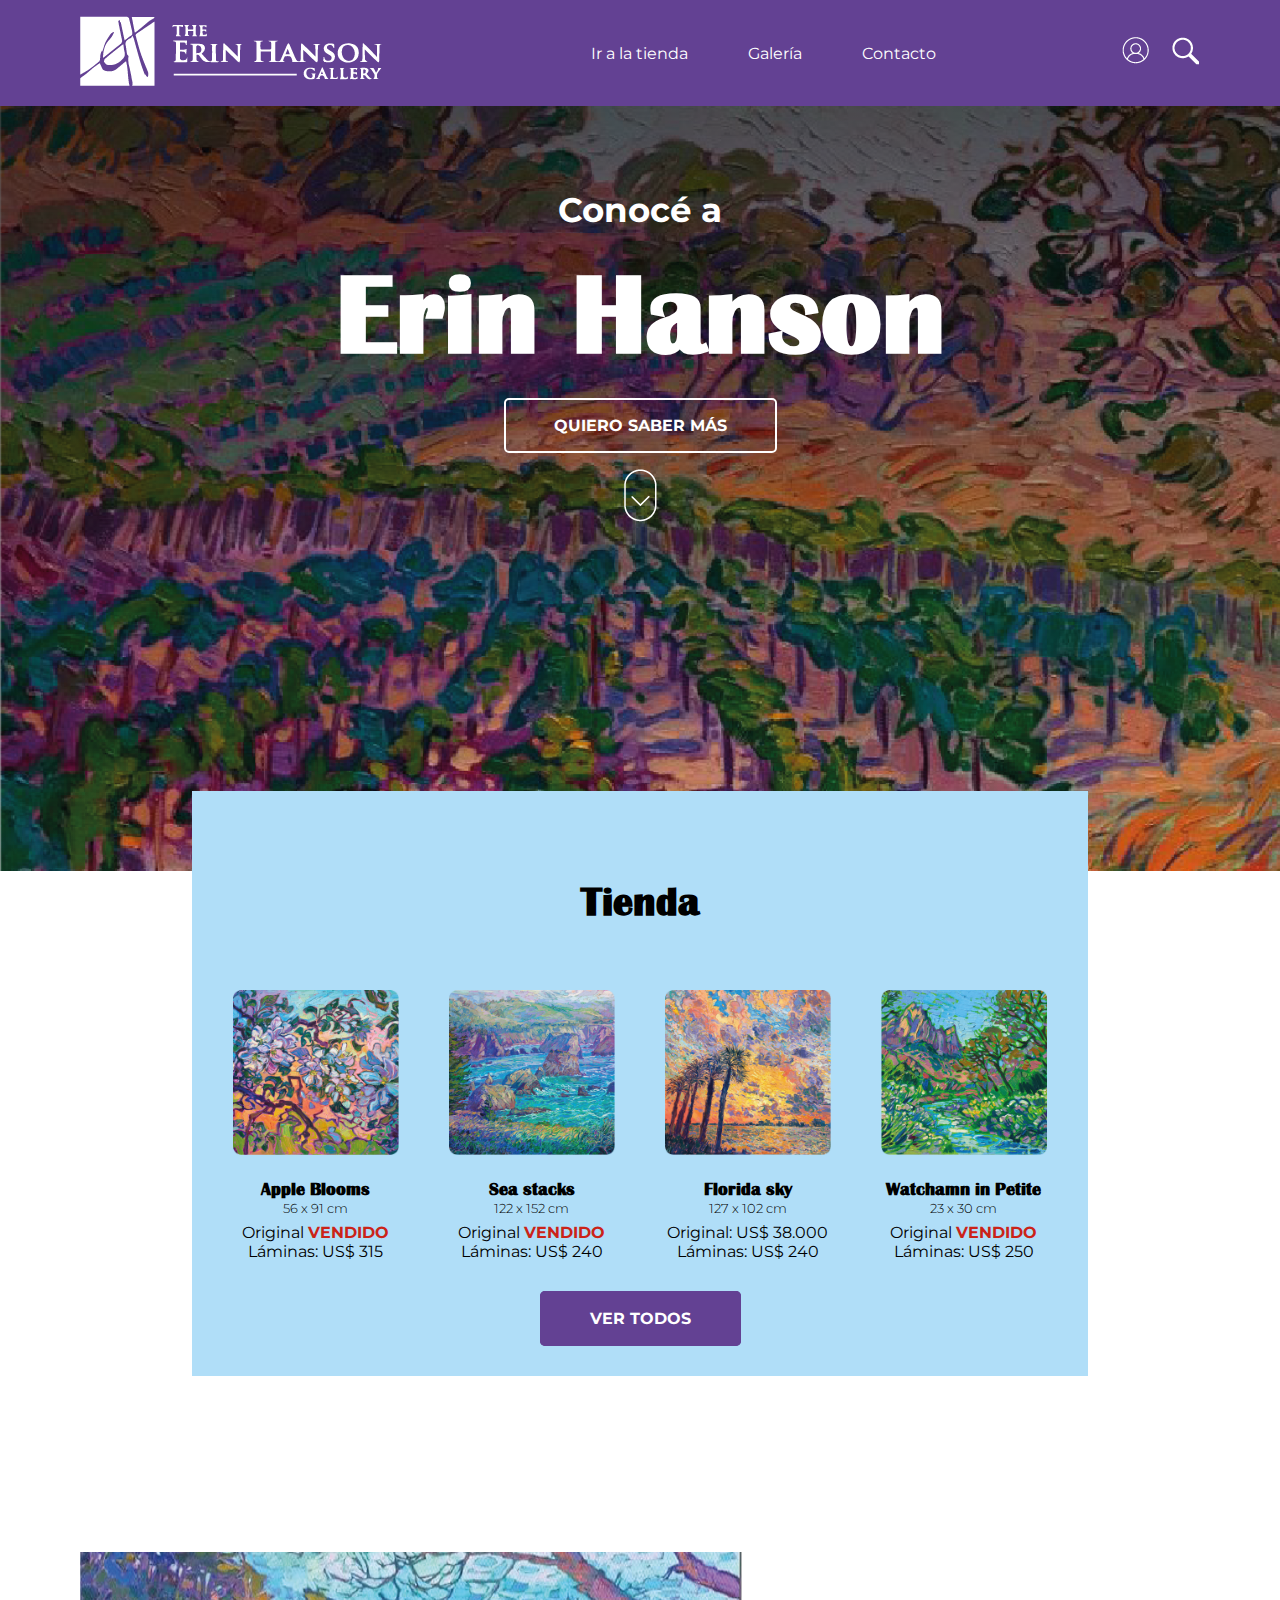
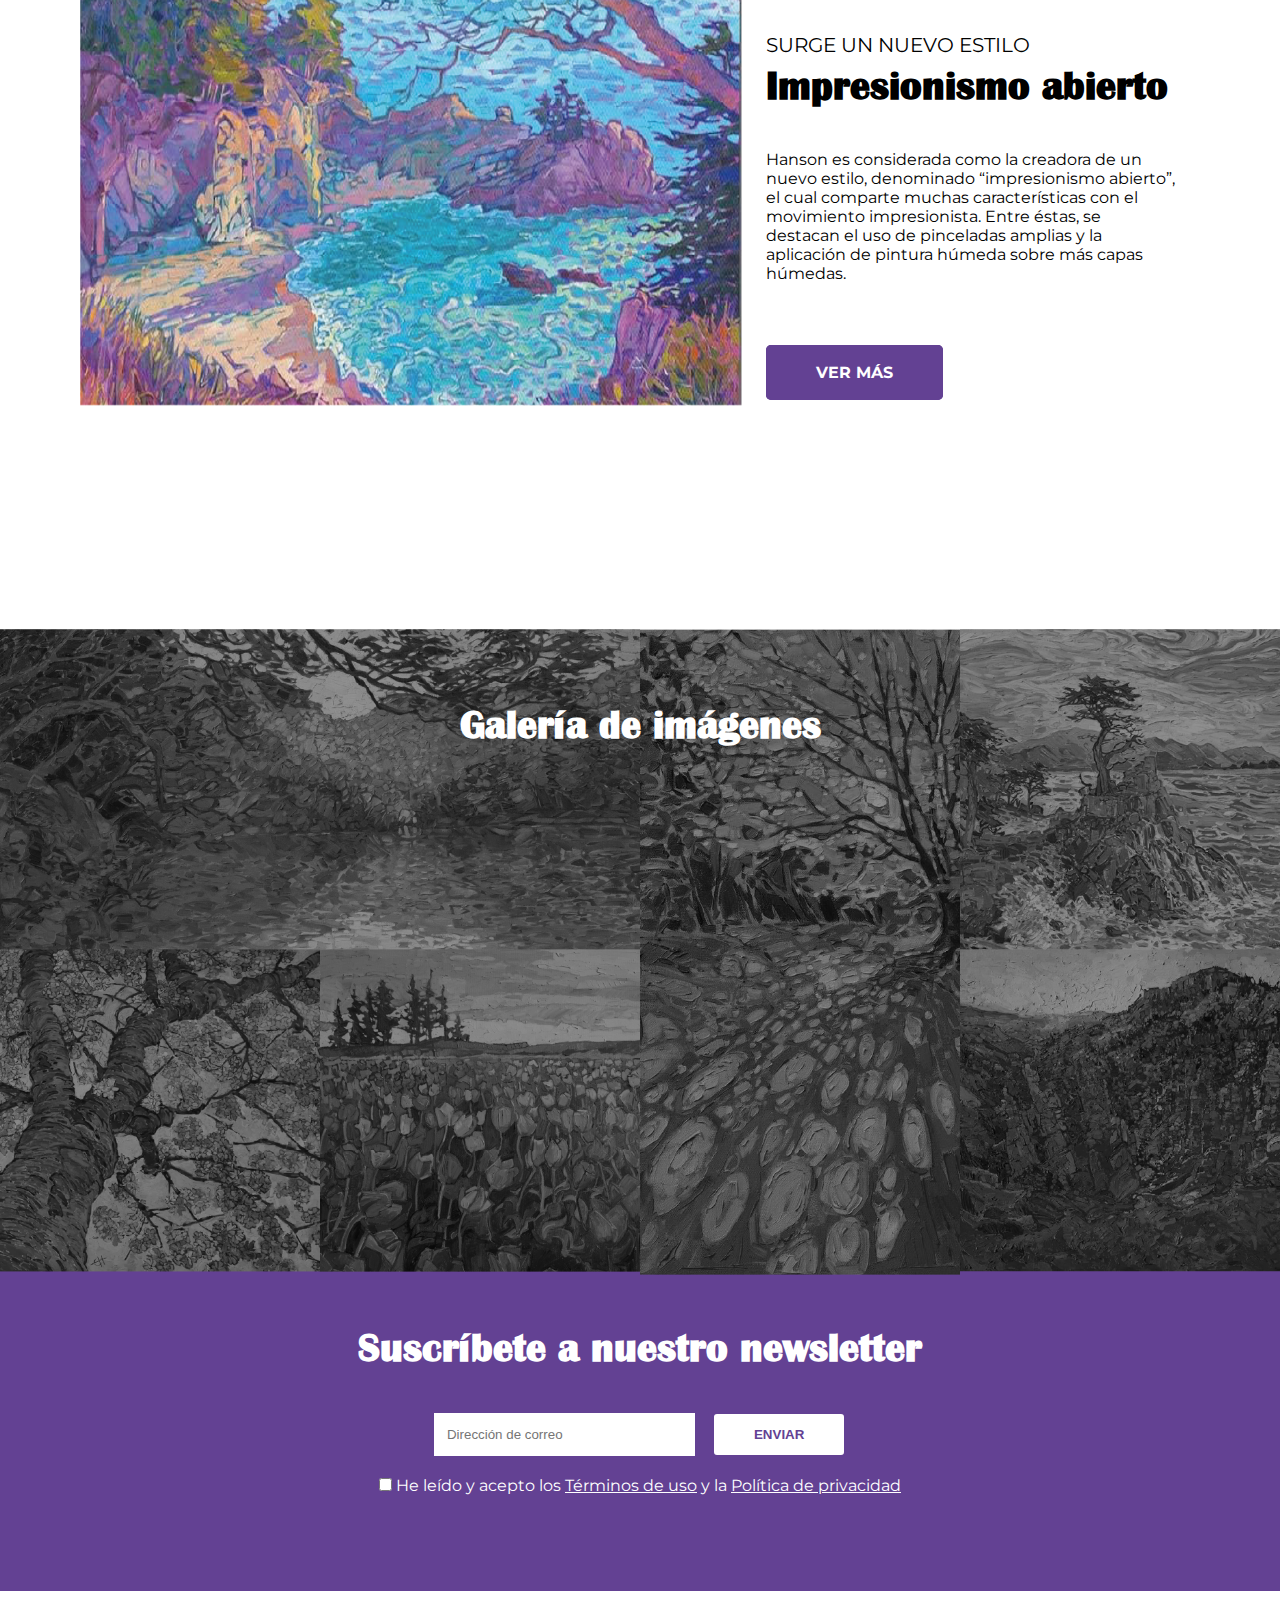
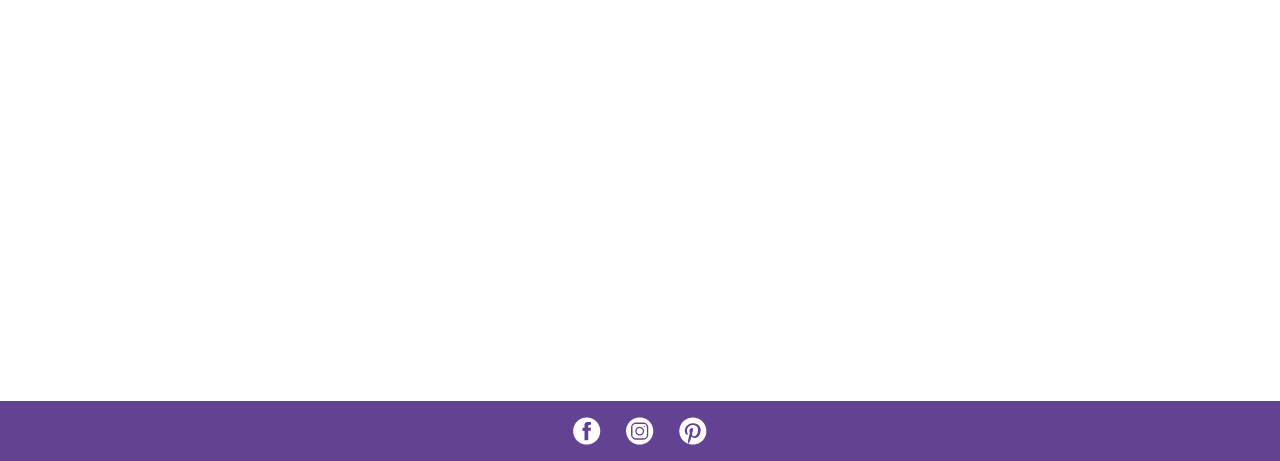
<file: Obligatorio_1/index.html>
<!DOCTYPE html>
<html lang="es">
<head>
    <meta charset="UTF-8">
    <meta name="viewport" content="width=device-width, initial-scale=1.0">
    <title>Galería de Erin Hanson - Inicio | Obligatorio 1 - Emilia Bolsi Amaral</title>
    <meta name="description" content="Aplicamos los conocimientos obtenidos en la materia Diseño Digitl 5 durante la primer mitad del semestre">

    <!-- ENLACE A CSS -->
    <link rel="stylesheet" href="estilos.css">

    <!-- ENLACE AL ÍCONO -->
    <link rel="shortcut icon" href="favicon.ico" type="image/x-icon">
</head>
<body>

    <main>
        <header>
            <div class="dimensiones">
                <a href="index.html"><img src="img/Logo_Erin_Hanson.png" alt="Logo personal de Erin Hanson"></a>

                <nav>
                    <a href="Tienda.html">Ir a la tienda</a>
                    <a href="#TERCERA">Galería</a>
                    <a href="#">Contacto</a>
                </nav>

                <div>
                    <a href="#"><img src="img/Perfil.png" alt="Ícono de inicio de sesión"></a>
                    <a href="#"><img src="img/Lupa.png" alt="Ícono de búsqueda"></a>
                </div>
            </div>
        </header>

        <section id="PRIMERA">
            <div class="dimensiones">
                <h1> <span>Conocé a</span> <br> Erin Hanson</h1>
                <a href="AcercaDe.html">QUIERO SABER MÁS</a>

                <a href="#ancla"><img src="img/Scroll.png" alt="Flecha simple"></a>
            </div>
        </section>

        <section id="SEGUNDA">
            <h2>Tienda</h2>

            <div>
                <article>
                    <img src="img/1.png" alt="Pintura de flores de manzanos">
                    <h3>Apple Blooms</h3>
                    <p>56 x 91 cm</p>
                    <p>Original <span>VENDIDO</span></p>
                    <p>Láminas: US$ 315</p>
                </article>

                <article>
                    <img src="img/2.png" alt="Pintura paisajista donde se muestra una playa frente a acantilados y montañas verdes">
                    <h3>Sea stacks</h3>
                    <p>122 x 152 cm</p>
                    <p>Original <span>VENDIDO</span></p>
                    <p>Láminas: US$ 240</p>
                </article>

                <article>
                    <img src="img/3.png" alt="Pintura paisajista en la que se observa el cielo anaranjado al atardecer y un par de palmeras frente a la playa">
                    <h3>Florida sky</h3>
                    <p>127 x 102 cm</p>
                    <p>Original: US$ 38.000</p>
                    <p>Láminas: US$ 240</p>
                </article>

                <article>
                    <img src="img/4.png" alt="Paisaje construido principalmente por colores verdes, en el que se aprecia un arroyo que fluye por un verde valle">
                    <h3>Watchamn in Petite</h3>
                    <p>23 x 30 cm</p>
                    <p>Original <span>VENDIDO</span></p>
                    <p>Láminas: US$ 250</p>
                </article>                
            </div>

            <a href="Tienda.html" class="botones">VER TODOS</a>
        </section>

        <section class="dimensiones" id="ancla">
                <article>
                    <img src="img/article.png" alt="Pintura perteneciente al estilo impresionimso abierto de un paisaje de una playa frente a las montañas">

                    <div>
                        <h2><span>SURGE UN NUEVO ESTILO</span> <br> Impresionismo abierto</h2>
                        <p>Hanson es considerada como la creadora de un nuevo estilo, denominado “impresionismo abierto”, el cual comparte muchas características con el movimiento impresionista. Entre éstas, se destacan el uso de pinceladas amplias y la aplicación de pintura húmeda sobre más capas húmedas.</p>
                        <a href="#" class="botones">VER MÁS</a>
                    </div>
                </article>
        </section>

        <section id="TERCERA">
            <h2>Galería de imágenes</h2>

            <div id="grid">
                <figure>
                    <p>Kyoto Reflections</p>
                    <img src="img/grid_1.png" alt="Paisaje de un lago frente a montañas cubiertas de vegetación">
                </figure>

                <figure>
                    <p>Autumn Lights</p>
                    <img src="img/grid_2.png" alt="Pintura de un camino en un bosque al atardecer">
                </figure>

                <figure>
                    <p>Cypress Water</p>
                    <img src="img/grid_3.png" alt="Pintura de un árbol sobre un risco frente al mar">
                </figure>

                <figure>
                    <p>Cherry in Bloom</p>
                    <img src="img/gird_4.png" alt="Pintura de cerezo con muchas flores visto desde abajo">
                </figure>

                <figure>
                    <p>Woodburn tulips</p>
                    <img src="img/grid_5.png" alt="Campo de tulipanes rojas al atardecer">
                </figure>

                <figure>
                    <p>Dwan at Bryce</p>
                    <img src="img/grid_6.png" alt="Paisaje rocoso donde predomina el color rojo">
                </figure>
            </div>

        </section>

        <section id="newsletter">
            <div class="dimensiones">
                <h2>Suscríbete a nuestro newsletter</h2>

                <form action="NombreDelArchivo.php" autocomplete="off" method="post">
                    <input type="email" name="mail" placeholder="Dirección de correo" required>

                    <input type="submit" value="ENVIAR"> <br>

                    <input type="checkbox" id="Términos" required>
                    <label for="Términos">He leído y acepto los <u>Términos de uso</u> y la <u>Política de privacidad</u></label>
                </form>
            </div>
        </section>

        <iframe src="https://www.google.com/maps/embed?pb=!1m18!1m12!1m3!1d2810.3466624862212!2d-123.16539892425418!3d45.220554749662824!2m3!1f0!2f0!3f0!3m2!1i1024!2i768!4f13.1!3m3!1m2!1s0x80c2c006f27d2d41%3A0xa7484cec8144c10f!2sThe%20Erin%20Hanson%20Gallery!5e0!3m2!1ses!2suy!4v1715899828801!5m2!1ses!2suy" style="border:0;" allowfullscreen="" loading="lazy" referrerpolicy="no-referrer-when-downgrade"></iframe>

        <footer>
            <a href="#"><img src="img/Icono_Facebook.png" alt="Logo perteneciente a Facebook"></a>
            <a href="https://www.instagram.com/erinhansonartist/" target="_blank"><img src="img/Icono_Instagram.png" alt="Logo perteneciente a Instagram"></a>
            <a href="https://www.pinterest.com/erinhansonart/" target="_blank"><img src="img/Icono_Pinterest.png" alt="Loco Perteneciente a Pinterest"></a>
        </footer>
    </main>
    
</body>
</html>
</file>
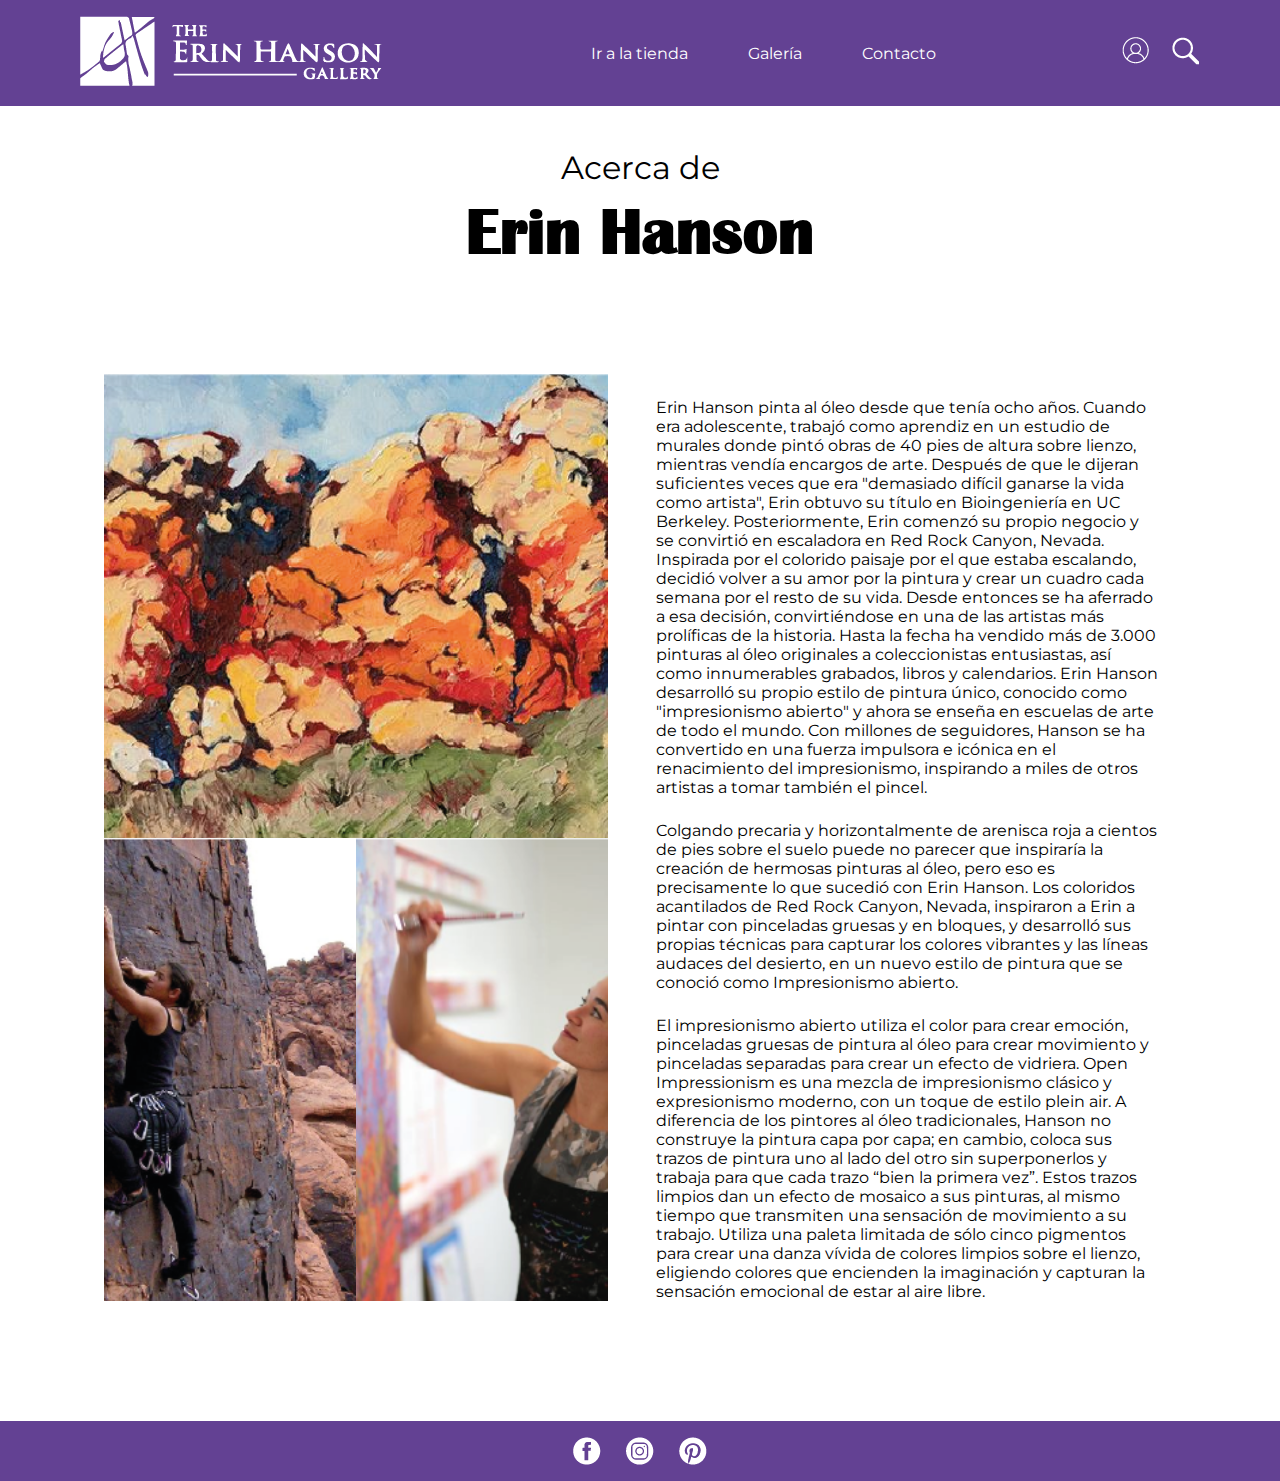
<file: Obligatorio_1/AcercaDe.html>
<!DOCTYPE html>
<html lang="es">
<head>
    <meta charset="UTF-8">
    <meta name="viewport" content="width=device-width, initial-scale=1.0">
    <title>Galería de Erin Hanson - Acerca de la artista | Obligatorio 1 - Emilia Bolsi Amaral</title>
    <meta name="description" content="Aplicamos los conocimientos obtenidos en la materia Diseño Digitl 5 durante la primer mitad del semestre">

    <!-- ENLACE A CSS -->
    <link rel="stylesheet" href="estilos.css">

    <!-- ENLACE AL ÍCONO -->
    <link rel="shortcut icon" href="favicon.ico" type="image/x-icon">
</head>
<body>

    <main>
        <header>
            <div class="dimensiones">
                <a href="index.html"><img src="img/Logo_Erin_Hanson.png" alt="Logo personal de Erin Hanson"></a>

                <nav>
                    <a href="Tienda.html">Ir a la tienda</a>
                    <a href="index.html#TERCERA">Galería</a>
                    <a href="#">Contacto</a>
                </nav>

                <div>
                    <a href="#"><img src="img/Perfil.png" alt="Ícono de inicio de sesión"></a>
                    <a href="#"><img src="img/Lupa.png" alt="Ícono de búsqueda"></a>
                </div>
            </div>
        </header>

        <section class="dimensiones">
            <h1><span>Acerca de</span> <br> Erin Hanson</h1>
            
            <article>
                <div id="grilla_chica">
                    <img src="img/rocas.png" alt="Una de las primeras obras de Erin Hanson, donde se ven rocas de colores cálidos de forma similar a nubes">
                    <img src="img/Escalada.png" alt="Fotografía de Erin Hanson escalando rocas, usando el equipamiento adecuado">
                    <img src="img/Pintando.png" alt="Fotografía de Erin Hanson pintando, usando un delantal con manchas de pintura">
                </div>

                <div>
                    <p>Erin Hanson pinta al óleo desde que tenía ocho años. Cuando era adolescente, trabajó como aprendiz en un estudio de murales donde pintó obras de 40 pies de altura sobre lienzo, mientras vendía encargos de arte. Después de que le dijeran suficientes veces que era "demasiado difícil ganarse la vida como artista", Erin obtuvo su título en Bioingeniería en UC Berkeley. Posteriormente, Erin comenzó su propio negocio y se convirtió en escaladora en Red Rock Canyon, Nevada. Inspirada por el colorido paisaje por el que estaba escalando, decidió volver a su amor por la pintura y crear un cuadro cada semana por el resto de su vida. Desde entonces se ha aferrado a esa decisión, convirtiéndose en una de las artistas más prolíficas de la historia. Hasta la fecha ha vendido más de 3.000 pinturas al óleo originales a coleccionistas entusiastas, así como innumerables grabados, libros y calendarios. Erin Hanson desarrolló su propio estilo de pintura único, conocido como "impresionismo abierto" y ahora se enseña en escuelas de arte de todo el mundo. Con millones de seguidores, Hanson se ha convertido en una fuerza impulsora e icónica en el renacimiento del impresionismo, inspirando a miles de otros artistas a tomar también el pincel.</p>

                    <p>Colgando precaria y horizontalmente de arenisca roja a cientos de pies sobre el suelo puede no parecer que inspiraría la creación de hermosas pinturas al óleo, pero eso es precisamente lo que sucedió con Erin Hanson. Los coloridos acantilados de Red Rock Canyon, Nevada, inspiraron a Erin a pintar con pinceladas gruesas y en bloques, y desarrolló sus propias técnicas para capturar los colores vibrantes y las líneas audaces del desierto, en un nuevo estilo de pintura que se conoció como Impresionismo abierto.</p>
                
                    <p>El impresionismo abierto utiliza el color para crear emoción, pinceladas gruesas de pintura al óleo para crear movimiento y pinceladas separadas para crear un efecto de vidriera.  Open Impressionism es una mezcla de impresionismo clásico y expresionismo moderno, con un toque de estilo plein air. A diferencia de los pintores al óleo tradicionales, Hanson no construye la pintura capa por capa; en cambio, coloca sus trazos de pintura uno al lado del otro sin superponerlos y trabaja para que cada trazo “bien la primera vez”. Estos trazos limpios dan un efecto de mosaico a sus pinturas, al mismo tiempo que transmiten una sensación de movimiento a su trabajo. Utiliza una paleta limitada de sólo cinco pigmentos para crear una danza vívida de colores limpios sobre el lienzo, eligiendo colores que encienden la imaginación y capturan la sensación emocional de estar al aire libre.</p>
                </div>
            </article>
        </section>

        <footer>
            <a href="#"><img src="img/Icono_Facebook.png" alt="Logo perteneciente a Facebook"></a>
            <a href="https://www.instagram.com/erinhansonartist/" target="_blank"><img src="img/Icono_Instagram.png" alt="Logo perteneciente a Instagram"></a>
            <a href="https://www.pinterest.com/erinhansonart/" target="_blank"><img src="img/Icono_Pinterest.png" alt="Loco Perteneciente a Pinterest"></a>
        </footer>
    </main>

</body>
</html>
</file>
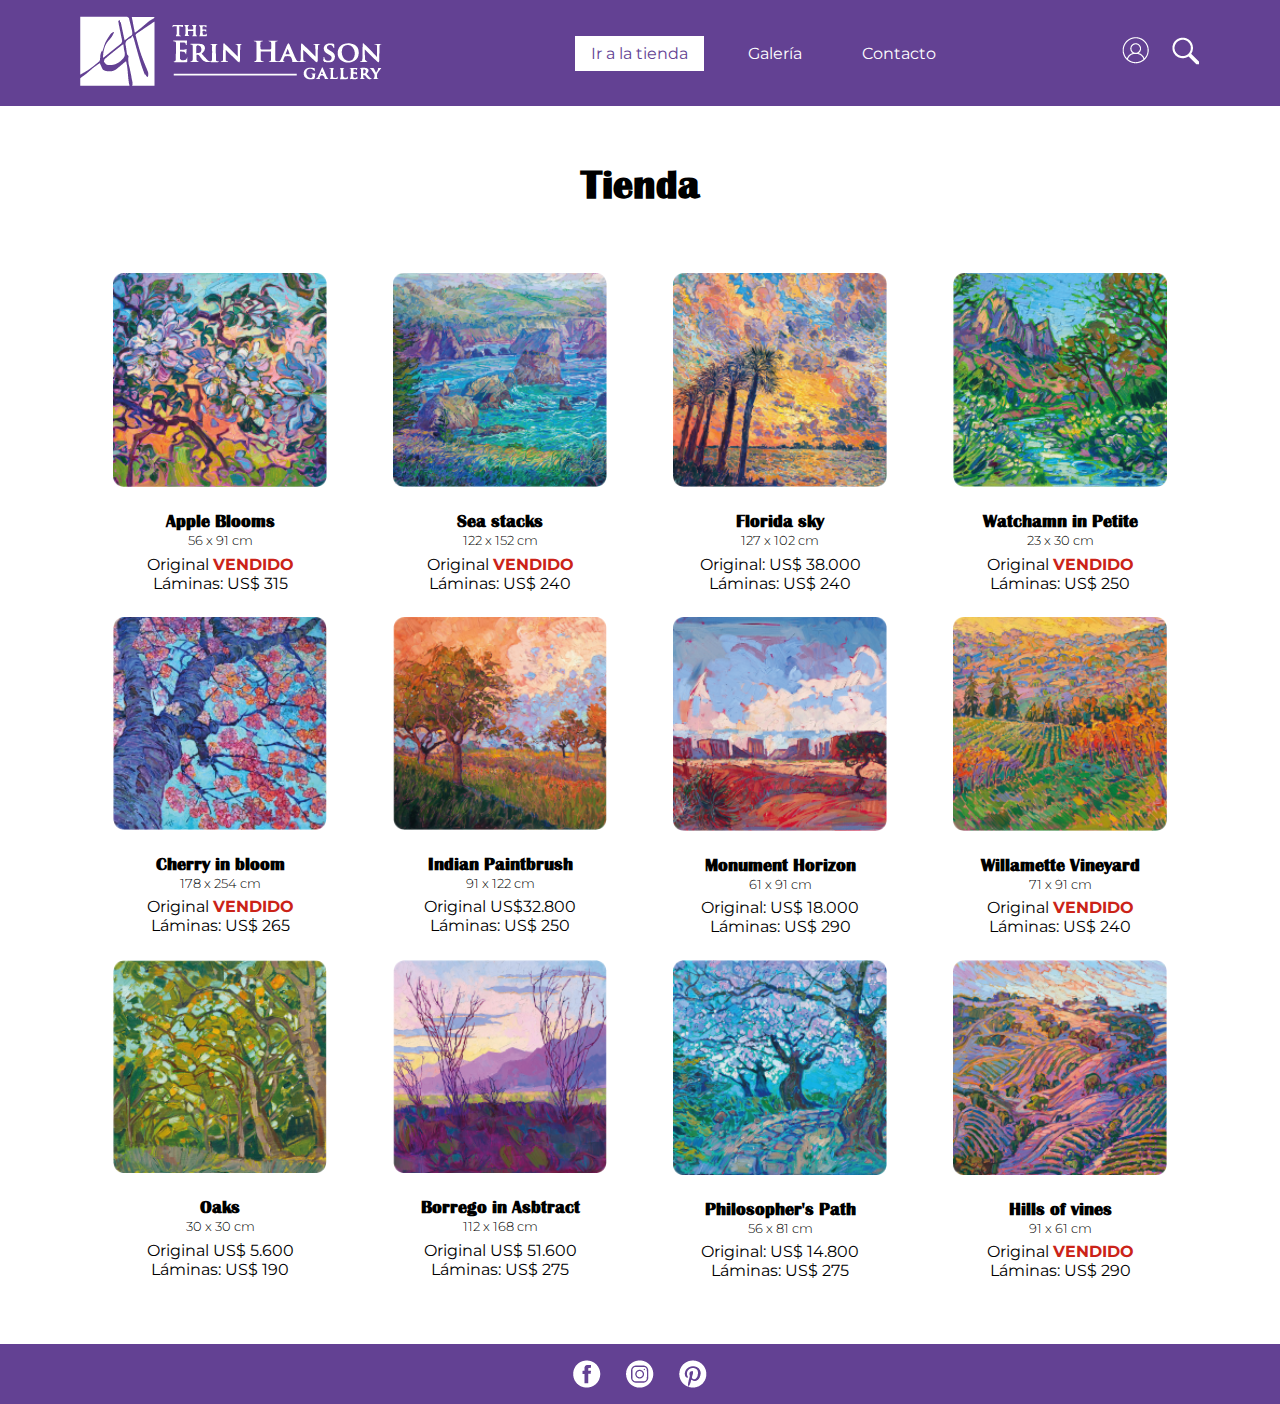
<file: Obligatorio_1/Tienda.html>
<!DOCTYPE html>
<html lang="es">
<head>
    <meta charset="UTF-8">
    <meta name="viewport" content="width=device-width, initial-scale=1.0">
    <title>Galería de Erin Hanson - Tienda | Obligatorio 1 - Emilia Bolsi Amaral</title>
    <meta name="description" content="Aplicamos los conocimientos obtenidos en la materia Diseño Digitl 5 durante la primer mitad del semestre">

    <!-- ENLACE A CSS -->
    <link rel="stylesheet" href="estilos.css">

    <!-- ENLACE AL ÍCONO -->
    <link rel="shortcut icon" href="favicon.ico" type="image/x-icon">
</head>
<body>

    <main>
        <header>
            <div class="dimensiones">
                <a href="index.html"><img src="img/Logo_Erin_Hanson.png" alt="Logo personal de Erin Hanson"></a>

                <nav>
                    <a href="Tienda.html" class="active">Ir a la tienda</a>
                    <a href="index.html#TERCERA">Galería</a>
                    <a href="#">Contacto</a>
                </nav>

                <div>
                    <a href="#"><img src="img/Perfil.png" alt="Ícono de inicio de sesión"></a>
                    <a href="#"><img src="img/Lupa.png" alt="Ícono de búsqueda"></a>
                </div>
            </div>
        </header>

        <section class="dimensiones" id="TIENDA">
            <h2>Tienda</h2>

            <article>
                <img src="img/1.png" alt="Pintura de flores de manzanos">
                <h3>Apple Blooms</h3>
                <p>56 x 91 cm</p>
                <p>Original <span>VENDIDO</span></p>
                <p>Láminas: US$ 315</p>
            </article>

            <article>
                <img src="img/2.png" alt="Pintura paisajista donde se muestra una playa frente a acantilados y montañas verdes">
                <h3>Sea stacks</h3>
                <p>122 x 152 cm</p>
                <p>Original <span>VENDIDO</span></p>
                <p>Láminas: US$ 240</p>
            </article>

            <article>
                <img src="img/3.png" alt="Pintura paisajista en la que se observa el cielo anaranjado al atardecer y un par de palmeras frente a la playa">
                <h3>Florida sky</h3>
                <p>127 x 102 cm</p>
                <p>Original: US$ 38.000</p>
                <p>Láminas: US$ 240</p>
            </article>

            <article>
                <img src="img/4.png" alt="Paisaje construido principalmente por colores verdes, en el que se aprecia un arroyo que fluye por un verde valle">
                <h3>Watchamn in Petite</h3>
                <p>23 x 30 cm</p>
                <p>Original <span>VENDIDO</span></p>
                <p>Láminas: US$ 250</p>
            </article>

            <article>
                <img src="img/5.png" alt="Pintura de cerezo con muchas flores visto desde abajo">
                <h3>Cherry in bloom</h3>
                <p>178 x 254 cm</p>
                <p>Original <span>VENDIDO</span></p>
                <p>Láminas: US$ 265</p>
            </article>

            <article>
                <img src="img/6.png" alt="Paisaje de un campo verde bañado en luz dorada">
                <h3>Indian Paintbrush</h3>
                <p>91 x 122 cm</p>
                <p>Original US$32.800</p>
                <p>Láminas: US$ 250</p>
            </article>

            <article>
                <img src="img/7.png" alt="Paisaje desértico en el que se observan mesetas rojizas a la distancia, sobre el horizonte">
                <h3>Monument Horizon</h3>
                <p>61 x 91 cm</p>
                <p>Original: US$ 18.000</p>
                <p>Láminas: US$ 290</p>
            </article>

            <article>
                <img src="img/8.png" alt="Paisaje de un viñedo bañado en luz dorada">
                <h3>Willamette Vineyard</h3>
                <p>71 x 91 cm</p>
                <p>Original <span>VENDIDO</span></p>
                <p>Láminas: US$ 240</p>
            </article>
            
            <article>
                <img src="img/9.png" alt="Paisaje de un camino flanqueado por robles de hojas verdes">
                <h3>Oaks</h3>
                <p>30 x 30 cm</p>
                <p>Original US$ 5.600</p>
                <p>Láminas: US$ 190</p>
            </article>

            <article>
                <img src="img/10.png" alt="Paisaje montañoso commpuesto principalmente por colores violáceos, en el que se aprecian en primer plano un par de árboles pelados">
                <h3>Borrego in Asbtract</h3>
                <p>112 x 168 cm</p>
                <p>Original US$ 51.600</p>
                <p>Láminas: US$ 275</p>
            </article>

            <article>
                <img src="img/11.png" alt="">
                <h3>Philosopher's Path</h3>
                <p>56 x 81 cm</p>
                <p>Original: US$ 14.800</p>
                <p>Láminas: US$ 275</p>
            </article>

            <article>
                <img src="img/12.png" alt="Camino flanqueado por árboles de tronco robusto y hojas de color celeste">
                <h3>Hills of vines</h3>
                <p>91 x 61 cm</p>
                <p>Original <span>VENDIDO</span></p>
                <p>Láminas: US$ 290</p>
            </article>
        </section>

        <footer>
            <a href="#"><img src="img/Icono_Facebook.png" alt="Logo perteneciente a Facebook"></a>
            <a href="https://www.instagram.com/erinhansonartist/" target="_blank"><img src="img/Icono_Instagram.png" alt="Logo perteneciente a Instagram"></a>
            <a href="https://www.pinterest.com/erinhansonart/" target="_blank"><img src="img/Icono_Pinterest.png" alt="Loco Perteneciente a Pinterest"></a>
        </footer>
    </main>

</body>
</html>
</file>
<file: Obligatorio_1/estilos.css>
@import url('https://fonts.googleapis.com/css2?family=Montserrat:ital,wght@0,100..900;1,100..900&display=swap');

/* GENERALES */
*{
    margin: 0;
    padding: 0;
    box-sizing: border-box;
}

html{ scroll-behavior: smooth; }

.dimensiones{
    max-width: 1360px;
    width: 90%;

    margin: 0 auto;
    padding: 1em;
}

:root{
    --principal: #634193;
    --secundario: #B0DEF8;
}

.botones{
    padding: 1em 3em;
    color: white;
    background-color: var(--principal);
    border: 2px solid var(--principal);
    
    font-weight: bold;
    
    border-radius: 5px;
    
    transition: 0.3s;
}

.botones:hover{
    color: var(--principal);
    background-color: transparent;
    border: 2px solid var(--principal);
    
    border-radius: 5px;
}

.active{
    padding: 0.5em 1em;

    color: var(--principal);
    background-color: white;
}


/* GENERALES DEL TEXTO */
@font-face{
    font-family: "Britannic Bold";
    src: url(fonts/britannic_bold_regular-webfont.woff), url(fonts/britannic_bold_regular-webfont.woff2);
}

p, a, label{ font-family: "Montserrat", sans-serif; }

a, label{ color: white; }

h1, h2, h3{ font-family: "Britannic Bold"; }

h2{
    font-size: 2.5em;
    margin: 1em 0;
}

a{ text-decoration: none; }



/* HEADER */ 
header{ background-color: var(--principal); }

header div.dimensiones{
    display: flex;
    align-items: center;
    justify-content: space-between;    
}

header div.dimensiones div{
    width: 7%;

    display: flex;
    justify-content: space-between;
}

nav a{
    margin-left: 1.5em;

    padding: 0.5em 1em;

    transition: 0.3s;

    position: relative;
    z-index: 100;
}

nav a::before{
    content: "";

    display: inline-block;
    width: 0;
    height: 1.5px;

    position: absolute;
    bottom: -0.45em;

    right: 0;
    left: 0;
    margin: auto;
    z-index: -1;

    background-color: #ffffff;

    transition: 0.3s;
}

nav a:hover::before{ width: 100%; }


/* FOOTER */
footer{
    background-color: var(--principal);

    margin: 0 auto;
    padding: 1em;

    display: flex;
    align-items: center;
    justify-content: center;
    gap: 2%;
}

footer a{ height: 28px; }



/* PRIMER PÁGINA: INDEX.HTML */
/* SECTION 1 */
#PRIMERA{
    background-image: linear-gradient(#000000bd, transparent), url(img/banner_inicio.png);

    background-size: cover;
    background-attachment: fixed;

    color: white;

    height: 85vh;
}

#PRIMERA div.dimensiones{
    display: flex;
    flex-direction: column;
    align-items: center;
}

#PRIMERA h1{ 
    text-align: center;
    font-size: 7em;
}

#PRIMERA h1 span{
    font-family: "Montserrat", sans-serif;
    font-weight: bold;
    font-size: 0.3em;
}

#PRIMERA a:nth-of-type(1){
    margin: 1em;
    padding: 1em 3em;

    color: white;
    border: 2px solid white;
    
    font-weight: bold;
    
    border-radius: 5px;
    
    transition: 0.3s;
}
    
#PRIMERA a:nth-of-type(1):hover{
    background-color: #ffffff3d;
    border: 2px solid white;
    
    border-radius: 5px;
}



/* SECTION 2 - TIENDA, TERCER PÁGINA: TIENDA.HTML*/
#SEGUNDA{
    background-color: var(--secundario);

    width: 70%;

    margin: 0 auto;
    padding: 3em 1em;

    position: relative;
    top: -5em;

    text-align: center;
}

#SEGUNDA div, #TIENDA{
    display: grid;
    grid-template-columns: repeat(4, 1fr);
    grid-template-rows: 1fr;

    margin-bottom: 3em;

    text-align: center;
}

#SEGUNDA div article img, #TIENDA article img{
    width: 85%;
    margin: 1.5em auto;
}

#SEGUNDA div article, #TIENDA article{
    display: flex;
    flex-wrap: wrap;
    flex-direction: column;

    width: 90%;

    margin: 0 auto;

    overflow: hidden;
}

h3{ font-size: 1.1em; }

h3 + p{
    font-size: small;
    font-weight: 300;
    margin-bottom: 0.5em;
}

#SEGUNDA div article span, #TIENDA article span{
    font-size: 1em;
    font-weight: 700;
    color: #CB2318;
}



/* SECTION 3 - ARTICLE */
section#ancla article, section article{
    display: flex;
    flex-direction: row;

    margin: 5em 0;
}

section#ancla article div, section article div{ margin: 1.5em; }

section#ancla article h2 span{
    font-size: 0.5em;
    font-family: "Montserrat", sans-serif;
    font-weight: 400;
}

section#ancla p{ margin-bottom: 5em; }



/* SECTION 4 - IMÁGENES DISPLAY: GRID;*/
#TERCERA h2{
    color: white;

    position: relative;
    z-index: 10000;

    bottom: -4em;

    text-align: center;
}

#grid figure{
    position: relative;
}

#grid figure p{
    z-index: 100;

    font-family: "Britannic Bold";
    font-size: 1.5em;
    
    color: white;
    
    position: absolute;
    left: 0.75em;
    bottom: 0.5em;
    
    opacity: 0%;
    transition: 0.3s;
}

#grid figure:hover p{
    opacity: 100%;
}

#grid img{
    width: 100%;
    height: 101%;

    object-fit: cover;

    filter: grayscale(1) brightness(0.6);

    transition: 0.3s;
}

#grid img:hover{
    width: 100%;
    height: 101%;

    object-fit: cover;

    filter: grayscale(0) brightness(0.8);
}

#grid{
    display: grid;
    grid-template-columns: repeat(4, 1fr);
    grid-template-rows: repeat(2, 1fr);
}

#grid figure:nth-of-type(1){ grid-column: span 2; }

#grid figure:nth-of-type(2){ grid-row: span 2; }

#grid figure:nth-of-type(3){ height: 102%; }



/* SECTION 5 - NEWSLETTER */
#newsletter{
    background-color: var(--principal);
    color: white;
}

#newsletter div.dimensiones{
    display: flex;
    flex-direction: column;
    align-items: center;

    text-align: center;
}

form{ margin-bottom: 5em; }

input[type= "email"]{
    width: 50%;
    height: 3.2em;

    border: none;

    padding: 1em;
    margin-bottom: 1.5em;
}

input[type= "submit"]{
    margin-left: 1em;
    padding: 1em 3em;
    color: var(--principal);
    background-color: white;
    border: 2px solid var(--principal);
    
    font-weight: bold;
    
    border-radius: 5px;
    
    transition: 0.3s;
}

input[type= "submit"]:hover{
    color: white;
    background-color: var(--principal);
    border: 2px solid white;

    border-radius: 5px;
}



/* UBICACIÓN GOOGLE MAPS */
iframe{
    width: 100%;
    height: 410px;

    display: block;
}



/* SRGUNDA PÁGINA: ACERCADE.HTML */
section.dimensiones h1{
    font-size: 4em;
    text-align: center;
}

section.dimensiones span{
    font-family: "Montserrat", sans-serif;
    font-size: 0.5em;
    font-weight: 400;
}

div#grilla_chica + div{ width: 45%; }

section.dimensiones:not(#TIENDA) article p{ margin-top: 1.5em;} 

#grilla_chica img{
    height: 100%;
    width: 100%;

    object-fit: cover;
}

#grilla_chica{
    width: 45%;

    display: grid;
    grid-template-columns: repeat(2, 1fr);
    grid-template-rows: repeat(2, 1fr);
}

#grilla_chica img:nth-of-type(1){ grid-column: span 2; }



/* TERCER PÁGINA: TIENDA.HTML */
#TIENDA h2{
    grid-column: span 4;
    margin: 1em auto;
}
</file>
